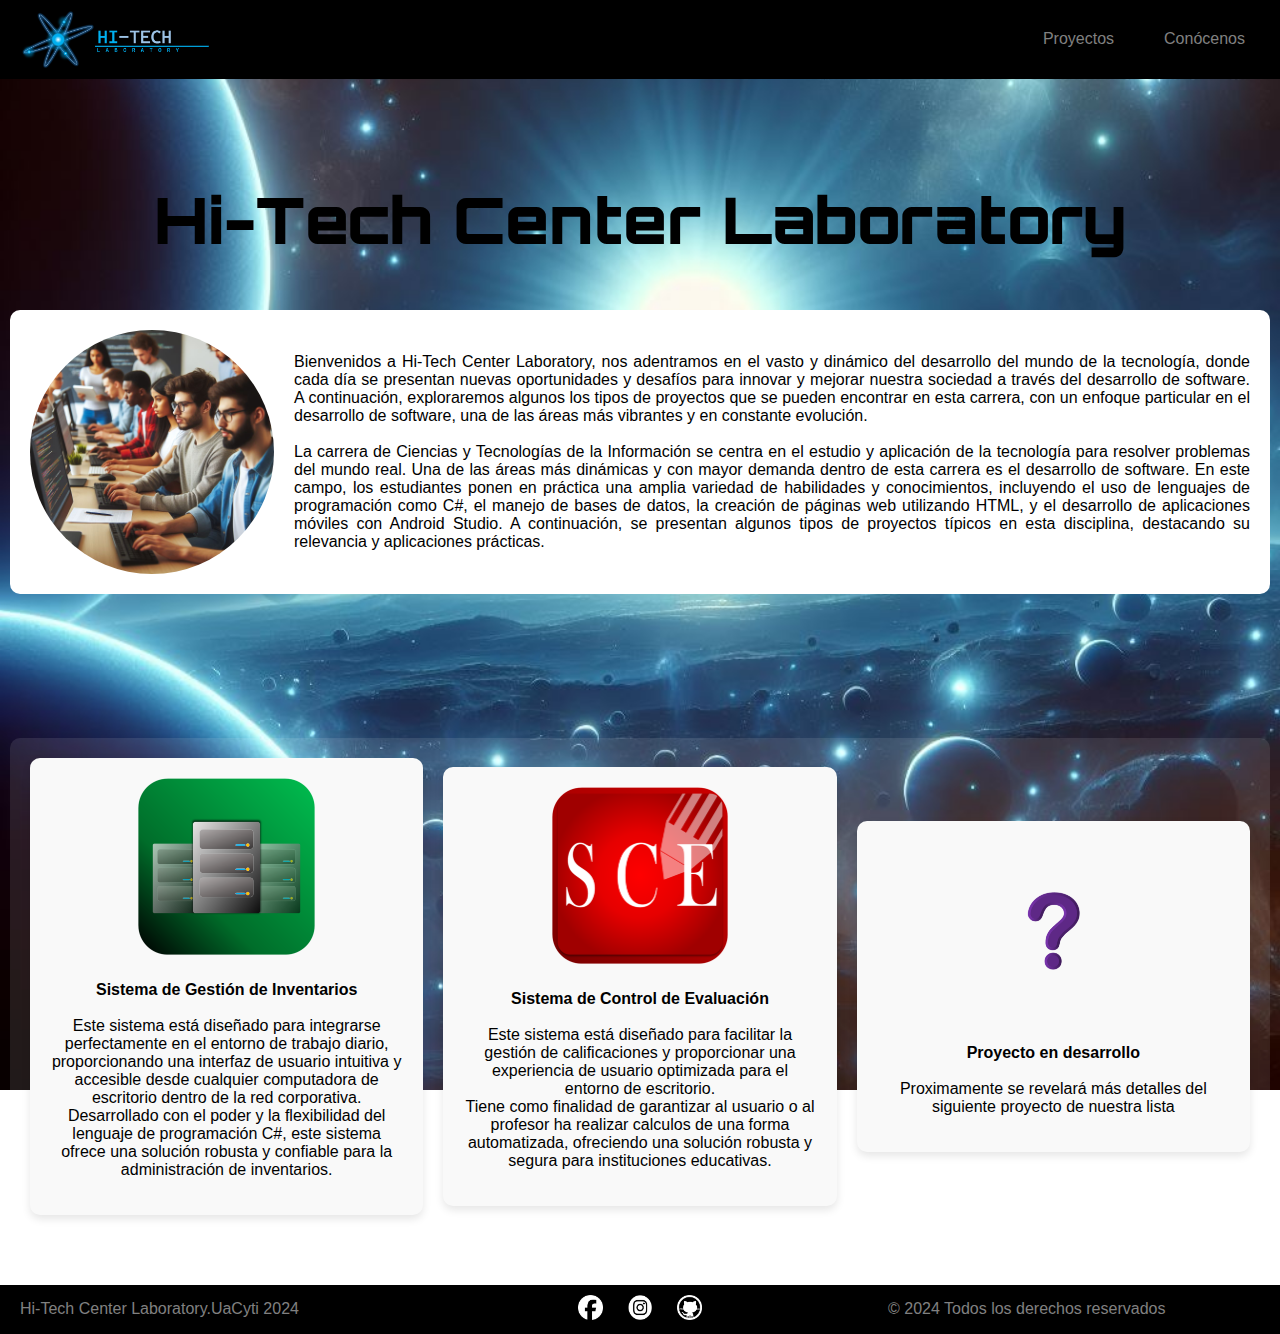
<file: Index.html>
<!DOCTYPE html>
<html lang="es">
<head>
    <meta charset="UTF-8">
    <meta name="viewport" content="width=device-width, initial-scale=1.0">
    <title>Laboratory Hi-Tech Center - Inicio</title>
    <link rel="stylesheet" href="Resources - Format/Index_LabHiTechCenter.css">
    <script defer src="Resources - Format/Animation_HiTechCenter_Format.js"></script>
</head>
<body>
    <header>
        <img src="/Resources - Format/logo HI_TECH Laboratory.png" alt="Logo" class="logo">
        <nav>
            <ul class="menu">
                <li>
                    <a href="#">Proyectos</a>
                    <ul class="submenu">
                        <li><a href="/Pages/SGI - Main.html">SGI</a></li>
                        <li><a href="#">SCE</a></li>
                        <li><a href="#">SECRETO</a></li>
                    </ul>
                </li>
                <li><a href="#">Conócenos</a></li>
            </ul>
        </nav>
    </header>
    
    <main>
        <h1 class="titulo">Hi-Tech Center Laboratory</h1>
        <div class="contenido contenido-1">
            <img class="Imagen_description" src="/Resources - Format/Image_element description.jpg" alt="Imagen" width="20%">
            <p style="text-align: justify;">Bienvenidos a Hi-Tech Center Laboratory, nos adentramos en el vasto y dinámico del desarrollo del mundo de la tecnología, donde cada día se presentan nuevas oportunidades y desafíos para innovar y mejorar nuestra sociedad a través del desarrollo de software. A continuación, exploraremos algunos los tipos de proyectos que se pueden encontrar en esta carrera, con un enfoque particular en el desarrollo de software, una de las áreas más vibrantes y en constante evolución. <br> <br> La carrera de Ciencias y Tecnologías de la Información se centra en el estudio y aplicación de la tecnología para resolver problemas del mundo real. Una de las áreas más dinámicas y con mayor demanda dentro de esta carrera es el desarrollo de software. En este campo, los estudiantes ponen en práctica una amplia variedad de habilidades y conocimientos, incluyendo el uso de lenguajes de programación como C#, el manejo de bases de datos, la creación de páginas web utilizando HTML, y el desarrollo de aplicaciones móviles con Android Studio. A continuación, se presentan algunos tipos de proyectos típicos en esta disciplina, destacando su relevancia y aplicaciones prácticas.</p>
        </div>

        <br>
        <br>
        <br>
        <br>
        <br>
        <br>
        <br>
        <br>

        <div class="contenido contenido-2">
            <div class="contenido-item">
                <img src="/Resources - Format/Elements/Main/Items/SGI_App logo.png">
                <p> <b>Sistema de Gestión de Inventarios</b> <br><br> Este sistema está diseñado para integrarse perfectamente en el entorno de trabajo diario, proporcionando una interfaz de usuario intuitiva y accesible desde cualquier computadora de escritorio dentro de la red corporativa. Desarrollado con el poder y la flexibilidad del lenguaje de programación C#, este sistema ofrece una solución robusta y confiable para la administración de inventarios.</p>
            </div>
            <div class="contenido-item">
                <img src="/Resources - Format/Elements/Main/Items/SCE_App logo.png">
                <p> <b>Sistema de Control de Evaluación</b> <br><br> Este sistema está diseñado para facilitar la gestión de calificaciones y proporcionar una experiencia de usuario optimizada para el entorno de escritorio. <br> Tiene como finalidad de garantizar al usuario o al profesor ha realizar calculos de una forma automatizada, ofreciendo una solución robusta y segura para instituciones educativas.</p>
            </div>
            <div class="contenido-item">
                <img src="/Resources - Format/Elements/Main/Items/Projet_develop icon v.2.png">
                <p> <b>Proyecto en desarrollo</b> <br><br> Proximamente se revelará más detalles del siguiente proyecto de nuestra lista</p>
            </div>
        </div>
    </main>
    
    <footer>
        <div class="footer-izquierda" style="width: 30%;">Hi-Tech Center Laboratory.UaCyti 2024</div>
        <div class="footer-centro" style="width: 40%; text-align: center;">
            <a href="https://web.facebook.com/pacofrancisco13"><img class="icon_redes_sociales" src="Resources - Format/Elements/Main/Items/facebook_icon.png" alt="Icono Red Social"></a>
            <a href="https://www.instagram.com/paco_francisco13/?igsh=MW9odHhoOXNxZXF4aQ%3D%3D"><img class="icon_redes_sociales" src="Resources - Format/Elements/Main/Items/instagram icon.png" alt="Icono Red Social"></a>
            <a href=""><img class="icon_redes_sociales" src="Resources - Format/Elements/Main/Items/github icon.png" alt="Icono Red Social"></a>
        </div>
        <div class="footer-derecha" style="width: 30%;">© 2024 Todos los derechos reservados</div>
    </footer>
</body>
</html>
</file>
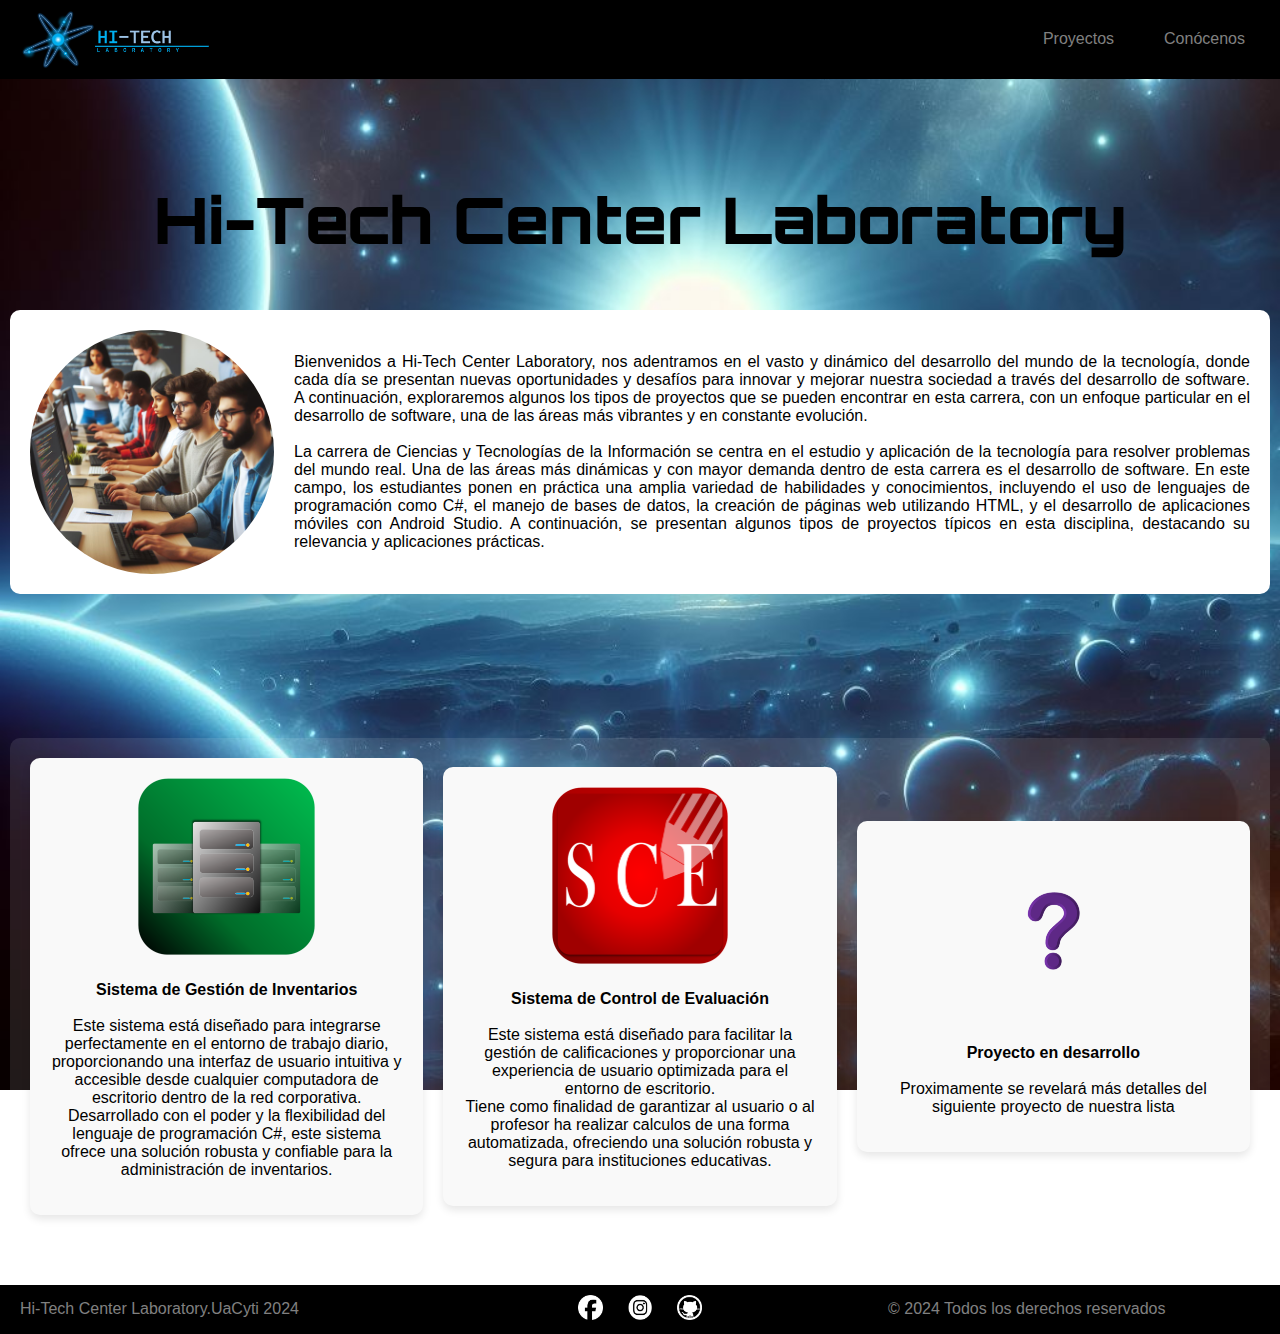
<file: index.html>
<!DOCTYPE html>
<html lang="es">
<head>
    <meta charset="UTF-8">
    <meta name="viewport" content="width=device-width, initial-scale=1.0">
    <title>Laboratory Hi-Tech Center - Inicio</title>
    <link rel="stylesheet" href="Resources - Format/Index_LabHiTechCenter.css">
    <script defer src="Resources - Format/Animation_HiTechCenter_Format.js"></script>
</head>
<body>
    <header>
        <img src="./Resources - Format/logo HI_TECH Laboratory.png" alt="Logo" class="logo">
        <nav>
            <ul class="menu">
                <li>
                    <a href="#">Proyectos</a>
                    <ul class="submenu">
                        <li><a href="./Pages/SGI - Main.html">SGI</a></li>
                        <li><a href="#">SCE</a></li>
                        <li><a href="#">SECRETO</a></li>
                    </ul>
                </li>
                <li><a href="#">Conócenos</a></li>
            </ul>
        </nav>
    </header>
    
    <main>
        <h1 class="titulo">Hi-Tech Center Laboratory</h1>
        <div class="contenido contenido-1">
            <img class="Imagen_description" src="./Resources - Format/Image_element description.jpg" alt="Imagen" width="20%">
            <p style="text-align: justify;">Bienvenidos a Hi-Tech Center Laboratory, nos adentramos en el vasto y dinámico del desarrollo del mundo de la tecnología, donde cada día se presentan nuevas oportunidades y desafíos para innovar y mejorar nuestra sociedad a través del desarrollo de software. A continuación, exploraremos algunos los tipos de proyectos que se pueden encontrar en esta carrera, con un enfoque particular en el desarrollo de software, una de las áreas más vibrantes y en constante evolución. <br> <br> La carrera de Ciencias y Tecnologías de la Información se centra en el estudio y aplicación de la tecnología para resolver problemas del mundo real. Una de las áreas más dinámicas y con mayor demanda dentro de esta carrera es el desarrollo de software. En este campo, los estudiantes ponen en práctica una amplia variedad de habilidades y conocimientos, incluyendo el uso de lenguajes de programación como C#, el manejo de bases de datos, la creación de páginas web utilizando HTML, y el desarrollo de aplicaciones móviles con Android Studio. A continuación, se presentan algunos tipos de proyectos típicos en esta disciplina, destacando su relevancia y aplicaciones prácticas.</p>
        </div>

        <br>
        <br>
        <br>
        <br>
        <br>
        <br>
        <br>
        <br>

        <div class="contenido contenido-2">
            <div class="contenido-item">
                <img src="./Resources - Format/Elements/Main/Items/SGI_App logo.png">
                <p> <b>Sistema de Gestión de Inventarios</b> <br><br> Este sistema está diseñado para integrarse perfectamente en el entorno de trabajo diario, proporcionando una interfaz de usuario intuitiva y accesible desde cualquier computadora de escritorio dentro de la red corporativa. Desarrollado con el poder y la flexibilidad del lenguaje de programación C#, este sistema ofrece una solución robusta y confiable para la administración de inventarios.</p>
            </div>
            <div class="contenido-item">
                <img src="./Resources - Format/Elements/Main/Items/SCE_App logo.png">
                <p> <b>Sistema de Control de Evaluación</b> <br><br> Este sistema está diseñado para facilitar la gestión de calificaciones y proporcionar una experiencia de usuario optimizada para el entorno de escritorio. <br> Tiene como finalidad de garantizar al usuario o al profesor ha realizar calculos de una forma automatizada, ofreciendo una solución robusta y segura para instituciones educativas.</p>
            </div>
            <div class="contenido-item">
                <img src="./Resources - Format/Elements/Main/Items/Projet_develop icon v.2.png">
                <p> <b>Proyecto en desarrollo</b> <br><br> Proximamente se revelará más detalles del siguiente proyecto de nuestra lista</p>
            </div>
        </div>
    </main>
    
    <footer>
        <div class="footer-izquierda" style="width: 30%;">Hi-Tech Center Laboratory.UaCyti 2024</div>
        <div class="footer-centro" style="width: 40%; text-align: center;">
            <a href="https://web.facebook.com/pacofrancisco13"><img class="icon_redes_sociales" src="Resources - Format/Elements/Main/Items/facebook_icon.png" alt="Icono Red Social"></a>
            <a href="https://www.instagram.com/paco_francisco13/?igsh=MW9odHhoOXNxZXF4aQ%3D%3D"><img class="icon_redes_sociales" src="Resources - Format/Elements/Main/Items/instagram icon.png" alt="Icono Red Social"></a>
            <a href=""><img class="icon_redes_sociales" src="Resources - Format/Elements/Main/Items/github icon.png" alt="Icono Red Social"></a>
        </div>
        <div class="footer-derecha" style="width: 30%;">© 2024 Todos los derechos reservados</div>
    </footer>
</body>
</html>
</file>
<file: Resources - Format/Index_LabHiTechCenter.css>
body {
    margin: 0;
    font-family: Arial, sans-serif;
    background: url("https://pactech-13.github.io/Hi-Tech-Laboratory/Resources%20-%20Format/OIG4.jpg") no-repeat center center fixed;
    background-size: cover;
}

@font-face {
    font-family: "title_font";
    src: url("https://pactech-13.github.io/Hi-Tech-Laboratory/Resources%20-%20Format/Fonts/Orbitron-Black.ttf");
}

header {
    background-color: black;
    padding: 10px;
    display: flex;
    align-items: center;
    justify-content: space-between;
}

.logo {
    margin-left: 10px;
    width: 15%;
}

nav {
    margin-right: 10px;
}

.menu {
    list-style: none;
    display: flex;
    margin: 0;
    padding: 0;
}

.menu > li {
    position: relative;
    margin-left: 20px;
}

.menu a {
    color: grey;
    text-decoration: none;
    padding: 10px 15px;
    display: block;
    font-weight: normal;
    transition: color 0.5s, font-weight 0.5s;
}

.submenu li {
    /*color: ;*/
    text-decoration: none;
    padding: 10px 15px;
    display: block;
    font-weight: normal;
    transition: color 0.5s, font-weight 0.5s;
}

.menu a:hover {
    color: white;
    font-weight: bold;
}

.submenu {
    display: none;
    position: absolute;
    top: 100%;
    color: white;
    left: 0;
    background-color: rgb(0, 0, 0);
    list-style: none;
    padding: 0;
    margin: 0;
    box-shadow: 0 2px 10px rgba(0, 0, 0, 0.2);
    border-radius: 10px; /* Ajustar el borde redondeado del submenú */
    overflow: hidden; /* Asegurar que los elementos internos se ajusten al borde redondeado */
}

.submenu li {
    width: 100%;
}

.submenu a:hover {
    background-color: rgb(43, 76, 82); /* Cambia el color de fondo al pasar el mouse */
    color: #ffffff; /* Cambia el color del texto al pasar el mouse */
}

.submenu a {
    /*color: black;*/
    padding: 10px;
}

.menu li:hover .submenu {
    display: block;
}

main {
    padding: 50px 10px;
    text-align: center;
}

.titulo {
    margin: 50px 0;
    font-size: 4em;
    
    font-family: "title_font";
}

.contenido {
    background-color: white;
    border-radius: 10px;
    padding: 20px;
    display: flex;
    align-items: center;
    gap: 20px;

    opacity: 0; /* Inicialmente oculto */
    transform: translateY(20px); /* Inicialmente desplazado hacia abajo */
    transition: opacity 1s ease-out, transform 1s ease-out; /* Transición para opacidad y transformación */
}

.contenido.show {
    opacity: 1; /* Hacer visible */
    transform: translateY(0); /* Mover a la posición original */
}

.contenido-1.show {
    transition-delay: 0.5s; /* Retardo antes de la transición */
}

.contenido-2.show {
    transition-delay: 1s; /* Retardo mayor antes de la transición */
}

/*
.contenido img {
    border-radius: 10px;
}
*/

footer {
    background-color: black;
    color: grey;
    display: flex;
    justify-content: space-between;
    align-items: center;
    padding: 10px;
}

.footer-izquierda {
    margin-left: 10px;
}

.footer-centro img {
    margin: 0 10px;
}

.footer-derecha {
    margin-right: 10px;
}

.Imagen_description{
    border-radius: 100%;
}



/* Añadido estilo para los divs internos en .contenido-2 
.contenido-2 {
    justify-content: space-between; /* Asegura que los divs internos estén en una fila 
}

.contenido-item {
    background-color: #f9f9f9;
    border-radius: 10px;
    padding: 20px;
    flex: 1;
    display: flex;
    align-items: center;
    gap: 10px;
}

*/

/* Añadido estilo para los divs internos en .contenido-2 */
.contenido-2 {
    justify-content: space-between; /* Asegura que los divs internos estén en una fila */
    gap: 20px; /* Añadir espacio entre los divs internos */
    background-color: rgb(255, 255, 255,0.1);
}

.contenido-item {
    background-color: #f9f9f9;
    border-radius: 10px;
    padding: 20px;
    flex: 1;
    display: flex;
    align-items: center;
    justify-content: center;
    flex-direction: column; /* Asegura que el contenido dentro de cada div esté centrado verticalmente */
    gap: 10px;
    box-shadow: 0 4px 8px rgba(0, 0, 0, 0.1); /* Añadir sombra para mejor visualización */
    transition: transform 0.3s ease; /* Añadir transición para efecto al pasar el mouse */
}

/* Efecto de hover para .contenido-item */
.contenido-item:hover {
    transform: translateY(-10px); /* Elevar ligeramente al pasar el mouse */
}

/*Ajustar tamaño de las imagenes para .contenido-item*/
.contenido-item img{
    width: 50%;
}


.icon_redes_sociales{
    width: 5%;
    text-align: center;
}
</file>
